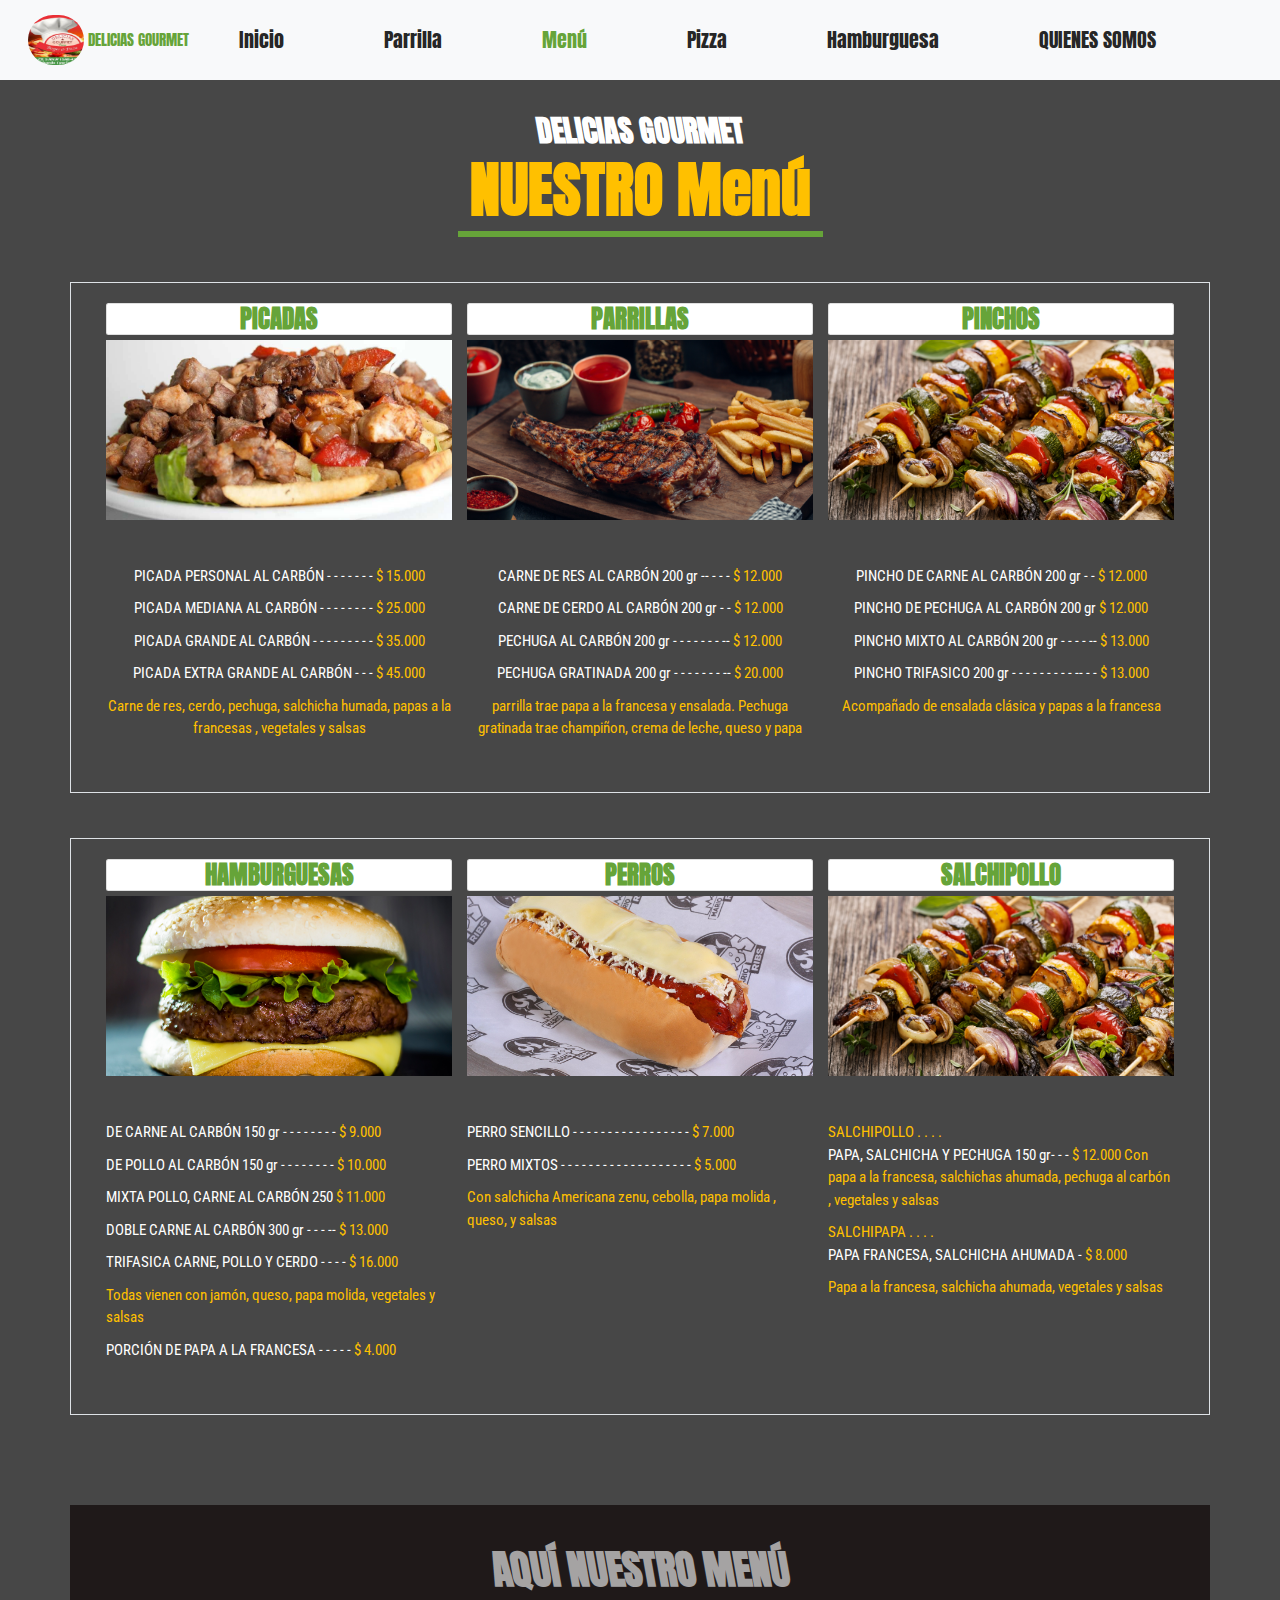
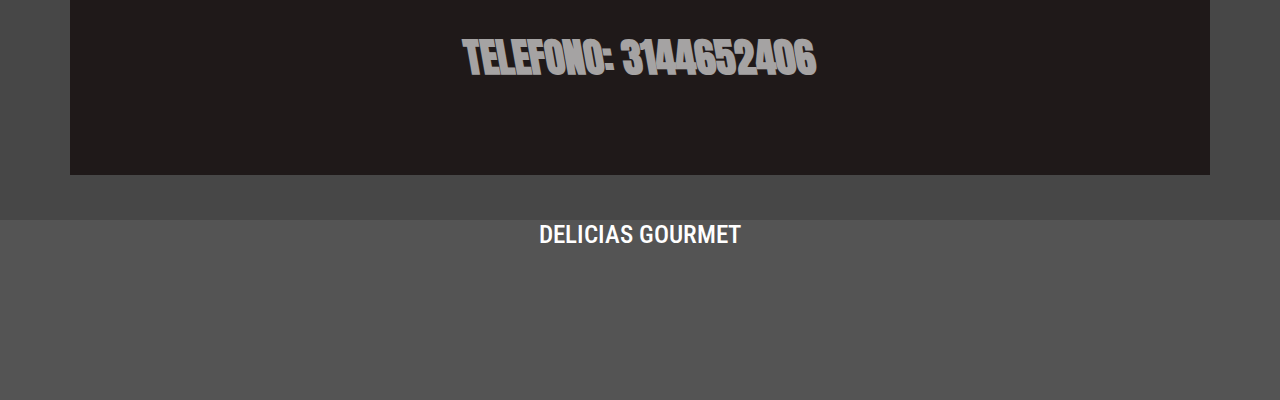
<file: html5/menu.html>
<!DOCTYPE html>
<html lang="en">
  <head>
    <!-- Required meta tags -->
    <meta charset="utf-8" />
    <meta name="viewport" content="width=device-width, initial-scale=1" />
    <link rel="preconnect" href="https://fonts.googleapis.com" />
    <link rel="preconnect" href="https://fonts.gstatic.com" crossorigin />
    <link
      href="https://fonts.googleapis.com/css2?family=ZCOOL+QingKe+HuangYou&display=swap"
      rel="stylesheet"
    />
    <!-- titulos -->
    <link rel="preconnect" href="https://fonts.googleapis.com" />
    <link rel="preconnect" href="https://fonts.gstatic.com" crossorigin />
    <link
      href="https://fonts.googleapis.com/css2?family=Anton&display=swap"
      rel="stylesheet"
    />
    <!-- botones -->
    <link rel="preconnect" href="https://fonts.googleapis.com" />
    <link rel="preconnect" href="https://fonts.gstatic.com" crossorigin />
    <link
      href="https://fonts.googleapis.com/css2?family=Lobster+Two&display=swap"
      rel="stylesheet"
    />

    <!-- texto cuerpo -->
    <link rel="preconnect" href="https://fonts.googleapis.com" />
    <link rel="preconnect" href="https://fonts.gstatic.com" crossorigin />
    <link
      href="https://fonts.googleapis.com/css2?family=Roboto+Condensed&display=swap"
      rel="stylesheet"
    />

    <!-- Bootstrap CSS -->
    <link rel="icon" href="../img/logo.png" type="img" />
    <link href="../bootstrap/css/bootstrap.min.css" rel="stylesheet" />

    <link rel="stylesheet" href="../css/ind.css" />
    <title>Pizza</title>
  </head>
  <body>
    <!-- SECTION DONDE VA NAV -->
    <nav class="navbar navbar-expand-lg navbar-light bg-light">
      <div class="container-fluid">
        <div class="logo">
          <a href="../ind.html" class="header-logo">
            <span>
              <img
                src="../img/logo.png"
                alt=""
                class="img-titulo rounded-pill"
              />
              <span class="I Love">DELICIAS GOURMET</span>
            </span>
          </a>
        </div>
        <button
          class="navbar-toggler"
          type="button"
          data-bs-toggle="collapse"
          data-bs-target="#navbarSupportedContent"
          aria-controls="navbarSupportedContent"
          aria-expanded="false"
          aria-label="Toggle navigation"
        >
          <span class="navbar-toggler-icon"></span>
        </button>
        <div class="collapse navbar-collapse" id="navbarSupportedContent">
          <ul class="navbar-nav me-auto mb-2 mb-lg-0">
            <li class="nav-item text-secondary">
              <a href="../index.html">Inicio</a>
            </li>
            <li class="nav-item">
              <a href="parrilla.html">Parrilla</a>
            </li>
            <li class="nav-item">
              <a href="menu.html" class="active">Menú</a>
            </li>
            <li class="nav-item">
              <a href="pizza.html"> Pizza </a>
            </li>
            <li class="nav-item">
              <a href="hamburguesa.html"> Hamburguesa </a>
            </li>
            <li class="nav-item">
              <a href="quienSomos.html" > QUIENES SOMOS </a>
            </li>
          </ul>
        </div>
      </div>
    </nav>
    <br /><br /><br /><br /><br />
    <section>
      <div class="container">
        <div class="row justify-content-center">
          <div class="col"></div>
          <div class="col menu-delicias text-center">
            <h3>  DELICIAS GOURMET</h3>
            <h2> NUESTRO Menú</h2>
            <div class="linea"></div>
          </div>
          <div class="col"></div>
        </div>
      </div>
    </section>
    <br /><br />
    <section>
      <div class="container border text-center ">
        <div class="row justify-content-center menu-parrilla">
          <div class="col-xs-12 col-sm-12 col-md-11 col-lg-6 col-xl-4 col-xxl-4">
            <div class="">
              <h2 class="card text-center">PICADAS</h2>
              <img src="../img/picada.jpg" alt="" />
            </div>
            <br /><br />
            <div class="">
              <p>
                PICADA PERSONAL AL CARBÓN - - - - - - -
                <span class="picada">$ 15.000</span>
              </p>
              <p>
                PICADA MEDIANA AL CARBÓN - - - - - - - -
                <span class="picada">$ 25.000</span>
              </p>
              <p>
                PICADA GRANDE AL CARBÓN - - - - - - - - -
                <span class="picada">$ 35.000</span>
              </p>
              <p>
                PICADA EXTRA GRANDE AL CARBÓN - - -
                <span class="picada">$ 45.000</span>
              </p>
              <p>
                <span class="picada"
                  >Carne de res, cerdo, pechuga, salchicha humada, papas a la
                  francesas , vegetales y salsas</span
                >
              </p>
            </div>
            <br>
          </div>
          <div class="col-xs-12 col-sm-12 col-md-11 col-lg-6 col-xl-4 col-xxl-4 ">
            <div class="">
              <h2 class="card text-center">PARRILLAS</h2>

              <img src="../img/parrilla3.jpg" alt="" />
            </div>
            <br /><br />
            <div class="">
              <p>
                CARNE DE RES AL CARBÓN 200 gr -- - - -
                <span class="picada">$ 12.000</span>
              </p>
              <p>
                CARNE DE CERDO AL CARBÓN 200 gr - -
                <span class="picada">$ 12.000</span>
              </p>
              <p>
                PECHUGA AL CARBÓN 200 gr - - - - - - - --
                <span class="picada">$ 12.000</span>
              </p>
              <p>
                PECHUGA GRATINADA 200 gr - - - - - - - --
                <span class="picada">$ 20.000</span>
              </p>
              <p>
                <span class="picada"
                  >parrilla trae papa a la francesa y ensalada. Pechuga
                  gratinada trae champiñon, crema de leche, queso y papa</span
                >
              </p>
            </div>
            <br>
          </div>
          <div class="col-xs-12 col-sm-12 col-md-11 col-lg-10 col-xl-4 col-xxl-4">
            <div class="">
              <h2 class="card text-center">PINCHOS</h2>
              <img src="../img/pincho.jpg" alt="" />
            </div>
            <br /><br />
            <div class="">
              <p>
                PINCHO DE CARNE AL CARBÓN 200 gr - -
                <span class="picada">$ 12.000</span>
              </p>
              <p>
                PINCHO DE PECHUGA AL CARBÓN 200 gr
                <span class="picada">$ 12.000</span>
              </p>
              <p class="card-text">
                PINCHO MIXTO AL CARBÓN 200 gr - - - - --
                <span class="picada">$ 13.000</span>
              </p>
              <p class="card-text">
                PINCHO TRIFASICO 200 gr - - - - - - - - - -- - -
                <span class="picada">$ 13.000</span>
              </p>
              <p>
                <span class="picada"
                  >Acompañado de ensalada clásica y papas a la francesa</span
                >
              </p>
            </div>
          </div>
        </div>
      </div>
    </section>
    <br /><br />
    <section>
      <div class="container border text-cente ">
        <div class="row justify-content-center menu-parrilla">
          <div class="col-xs-12 col-sm-12 col-md-11 col-lg-6 col-xl-4 col-xxl-4">
            <div class="">
              <h2 class="card text-center">HAMBURGUESAS</h2>
              <img src="../img/hacarne.jpg" alt="" />
            </div>
            <br /><br />
            <div class="">
              <p>
                DE CARNE AL CARBÓN 150 gr - - - - - - - -
                <span class="picada">$ 9.000</span>
              </p>
              <p>
                DE POLLO AL CARBÓN 150 gr - - - - - - - -
                <span class="picada">$ 10.000</span>
              </p>
              <p class="">
                MIXTA POLLO, CARNE AL CARBÓN 250
                <span class="picada">$ 11.000</span>
              </p>
              <p class="">
                DOBLE CARNE AL CARBÓN 300 gr - - - --
                <span class="picada">$ 13.000</span>
              </p>

              <p class="">
                TRIFASICA CARNE, POLLO Y CERDO - - - -
                <span class="picada">$ 16.000</span>
              </p>

              <p>
                <span class="picada"
                  >Todas vienen con jamón, queso, papa molida, vegetales y
                  salsas</span
                >
              </p>
              <p class="">
                PORCIÓN DE PAPA A LA FRANCESA - - - - -
                <span class="picada">$ 4.000</span>
              </p>
            </div>
            <br>
          </div>
          <div class="col-xs-12 col-sm-12 col-md-11 col-lg-6 col-xl-4 col-xxl-4">
            <div class="">
              <h2 class="card text-center">PERROS</h2>
              <img src="../img/perro.jpg" alt="" />
            </div>
            <br /><br />
            <div class="">
              <p>
                PERRO SENCILLO - - - - - - - - - - - - - - - - -
                <span class="picada">$ 7.000</span>
              </p>
              <p>
                PERRO MIXTOS - - - - - - - - - - - - - - - - - - -
                <span class="picada">$ 5.000</span>
              </p>

              <p>
                <span class="picada"
                  >Con salchicha Americana zenu, cebolla, papa molida , queso, y
                  salsas</span
                >
              </p>
            </div>
            <br>
          </div>
          <div class="col-xs-12 col-sm-12 col-md-11 col-lg-10 col-xl-4 col-xxl-4">
            <div class="">
              <h2 class="card text-center">SALCHIPOLLO</h2>
              <img src="../img/pincho.jpg" alt="" />
            </div>
            <br /><br />
            <div class="">
              <p>
                <span class="picada">SALCHIPOLLO . . . .</span><br />
                PAPA, SALCHICHA Y PECHUGA 150 gr- - -
                <span class="picada">$ 12.000</span>
                <span class="picada"
                  >Con papa a la francesa, salchichas ahumada, pechuga al carbón
                  , vegetales y salsas</span
              </p>
              <p>
                <span class="picada">SALCHIPAPA . . . .</span><br />
                PAPA FRANCESA, SALCHICHA AHUMADA -
                <span class="picada">$ 8.000</span>
              </p>

              <p>
                <span class="picada"
                  > Papa a la francesa, salchicha ahumada, vegetales y salsas</span
                >
              </p>
            </div>
          </div>
        </div>
      </div>
    </section>
    <br /><br /><br /><br />
    <section>
      <div class="container">
        <div class="row containerPizza">
          <div class="col img">
            <h3>aquí nuestro menú</h3>

            <h3>Telefono: 3144652406</h3>
          </div>
        </div>
      </div>
    </section>
    <br /><br />
    <section class="">
      <div class="container-fluid footer-padre">
        <div class="row text-center">
          <h1>DELICIAS GOURMET</h1>
        </div>
        <div class="row">
          <div class="col text-center"></div>
          <div class="col"></div>
        </div>
      </div>
    </section>
    <script src="../bootstrap/js/bootstrap.min.js"></script>
  </body>
</html>
</file>
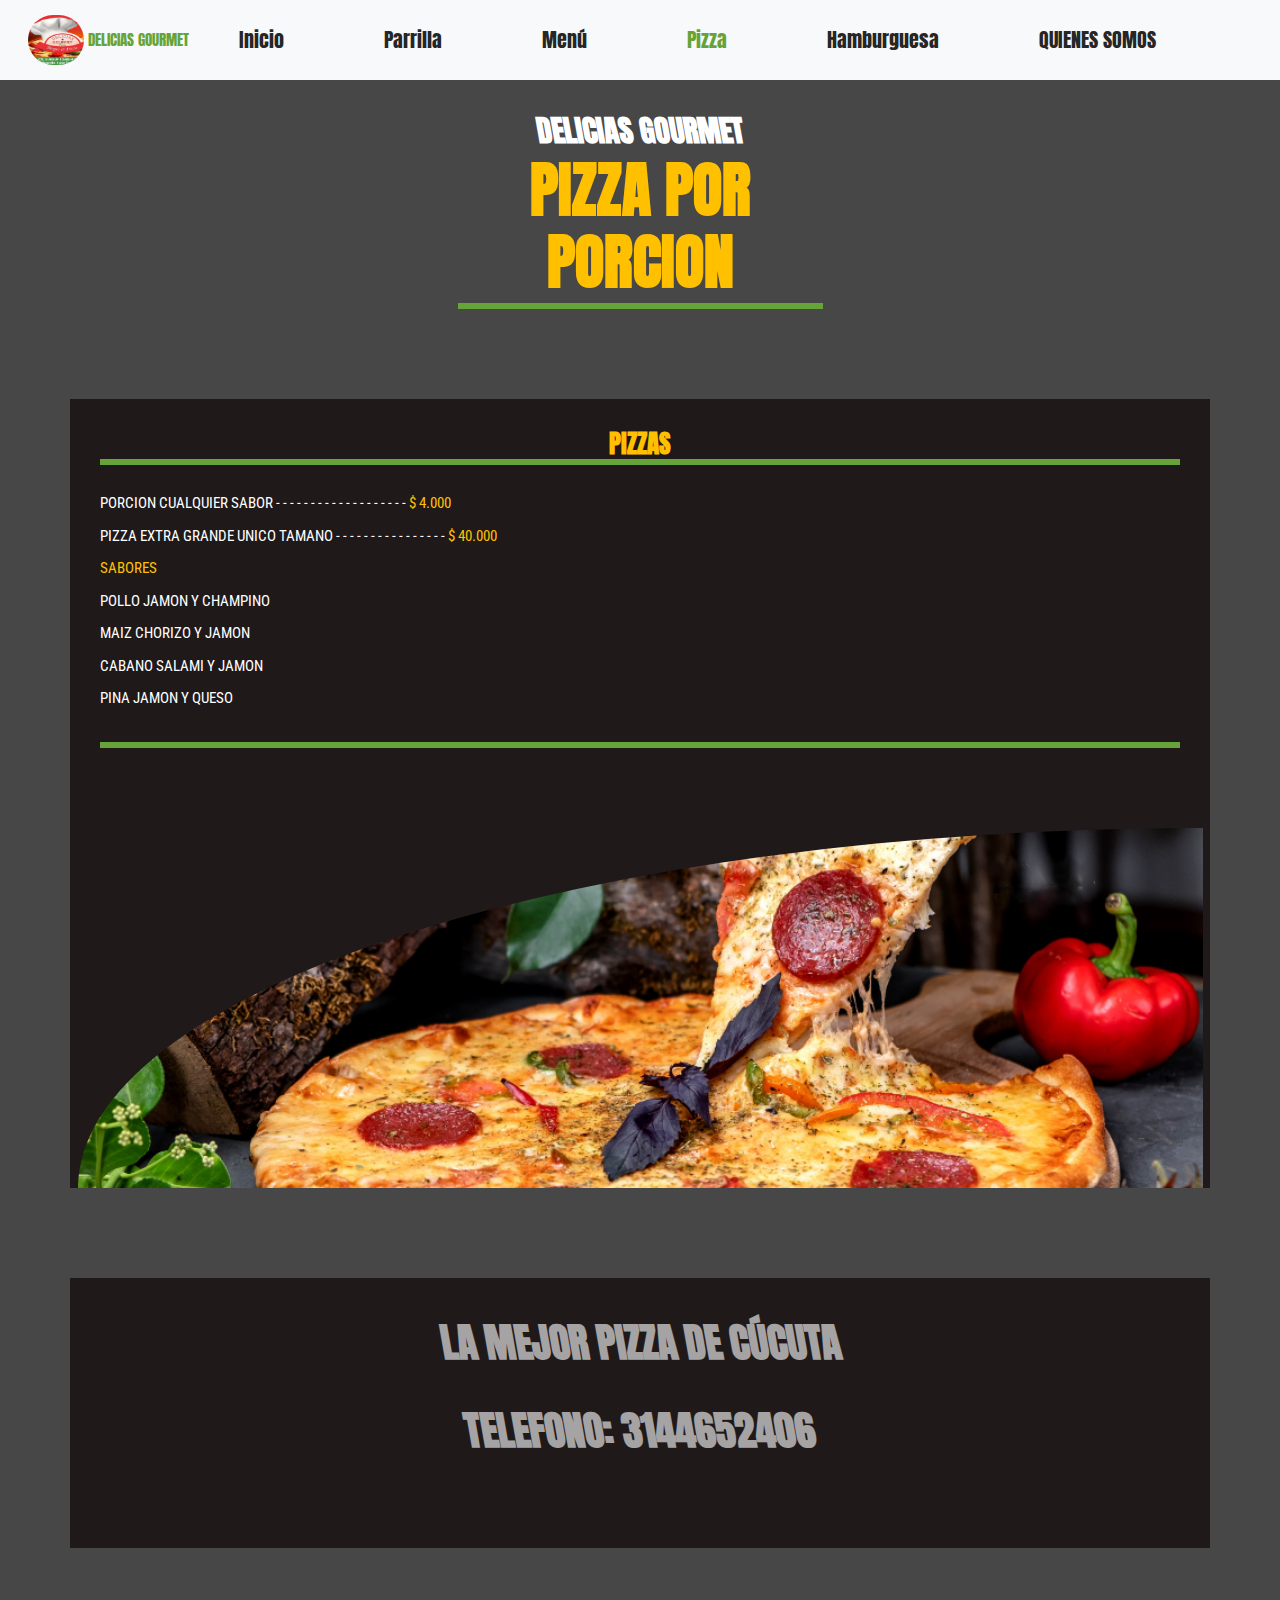
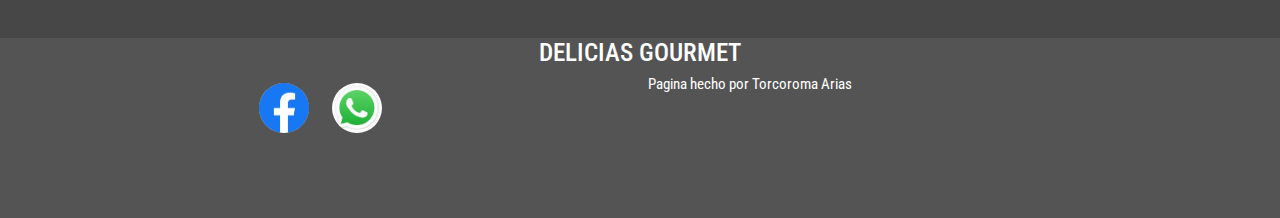
<file: html5/pizza.html>
<!DOCTYPE html>
<html lang="en">
  <head>
    <!-- Required meta tags -->
    <meta charset="utf-8" />
    <meta name="viewport" content="width=device-width, initial-scale=1" />
    <link rel="preconnect" href="https://fonts.googleapis.com" />
    <link rel="preconnect" href="https://fonts.gstatic.com" crossorigin />
    <link
      href="https://fonts.googleapis.com/css2?family=ZCOOL+QingKe+HuangYou&display=swap"
      rel="stylesheet"
    />
    <!-- titulos -->
    <link rel="preconnect" href="https://fonts.googleapis.com" />
    <link rel="preconnect" href="https://fonts.gstatic.com" crossorigin />
    <link
      href="https://fonts.googleapis.com/css2?family=Anton&display=swap"
      rel="stylesheet"
    />
    <!-- botones -->
    <link rel="preconnect" href="https://fonts.googleapis.com" />
    <link rel="preconnect" href="https://fonts.gstatic.com" crossorigin />
    <link
      href="https://fonts.googleapis.com/css2?family=Lobster+Two&display=swap"
      rel="stylesheet"
    />

    <!-- texto cuerpo -->
    <link rel="preconnect" href="https://fonts.googleapis.com" />
    <link rel="preconnect" href="https://fonts.gstatic.com" crossorigin />
    <link
      href="https://fonts.googleapis.com/css2?family=Roboto+Condensed&display=swap"
      rel="stylesheet"
    />

    <!-- Bootstrap CSS -->
    <link rel="icon" href="../img/logo.png" type="img" />
    <link href="../bootstrap/css/bootstrap.min.css" rel="stylesheet" />

    <link rel="stylesheet" href="../css/ind.css" />
    <title>Pizza</title>
  </head>
  <body>
    <!-- SECTION DONDE VA NAV -->
    <nav class="navbar navbar-expand-lg navbar-light bg-light">
      <div class="container-fluid">
        <div class="logo">
          <a href="../ind.html" class="header-logo">
            <span>
              <img
                src="../img/logo.png"
                alt=""
                class="img-titulo rounded-pill"
              />
              <span class="I Love">DELICIAS GOURMET</span>
            </span>
          </a>
        </div>
        <button
          class="navbar-toggler"
          type="button"
          data-bs-toggle="collapse"
          data-bs-target="#navbarSupportedContent"
          aria-controls="navbarSupportedContent"
          aria-expanded="false"
          aria-label="Toggle navigation"
        >
          <span class="navbar-toggler-icon"></span>
        </button>
        <div class="collapse navbar-collapse" id="navbarSupportedContent">
          <ul class="navbar-nav me-auto mb-2 mb-lg-0">
            <li class="nav-item text-secondary">
              <a href="../index.html">Inicio</a>
            </li>
            <li class="nav-item">
              <a href="parrilla.html">Parrilla</a>
            </li>
            <li class="nav-item">
              <a href="menu.html">Menú </a>
            </li>
            <li class="nav-item">
              <a href="pizza.html" class="active"> Pizza </a>
            </li>
            <li class="nav-item">
              <a href="hamburguesa.html"> Hamburguesa </a>
            </li>
            <li class="nav-item">
              <a href="quienSomos.html"> QUIENES SOMOS </a>
            </li>
          </ul>
        </div>
      </div>
    </nav>
    <br /><br /><br /><br /><br />

    <section>
      <div class="container">
        <div class="row justify-content-center">
          <div class="col"></div>
          <div class="col menu-delicias text-center">
            <h3>DELICIAS GOURMET</h3>
            <h2>PIZZA POR PORCION</h2>

            <div class="linea"></div>
          </div>
          <div class="col"></div>
        </div>
      </div>
    </section>
    <br /><br /><br /><br />
    <section>
      <div class="container">
        <div class="row containerPizza">
          <div
            class="col-xs-12 col-sm-12 col-md-12 col-lg-12 col-xl-12 col-xxl-6 contine-text"
          >
            <h2 class="parrilla text-center">PIZZAS</h2>
            <br />
            <p>
              PORCION CUALQUIER SABOR - - - - - - - - - - - - - - - - - - -
              <span class="picada">$ 4.000</span>
            </p>
            <p>
              PIZZA EXTRA GRANDE UNICO TAMANO - - - - - - - - - - - - - - - -
              <span class="picada">$ 40.000</span>
            </p>
            <p>
              <span class="picada">SABORES</span>
            </p>
            <p>POLLO JAMON Y CHAMPINO</p>
            <p>MAIZ CHORIZO Y JAMON</p>
            <p>CABANO SALAMI Y JAMON</p>
            <p>PINA JAMON Y QUESO</p>
            <br />
            <p class="puntos"></p>
          </div>

          <div
            class="col-xs-12 col-sm-12 col-md-12 col-lg-12 col-xl-12 col-xxl-6 imaPizzas"
          >
            <div class="cuadro">
              <img src="../img/bloque1-pizza.jpg" alt="" />
            </div>
          </div>
        </div>
      </div>
    </section>
    <br /><br /><br /><br />
    <section>
      <div class="container">
        <div class="row containerPizza">
          <div class="col img">
            <h3>La mejor pizza de Cúcuta</h3>

            <h3>Telefono: 3144652406</h3>
          </div>
        </div>
      </div>
    </section>
    <br /><br /><br /><br />
    <section class="">
      <div class="container-fluid footer-padre">
        <div class="row text-center">
          <h1>DELICIAS GOURMET</h1>
        </div>
        <div class="row">
          <div class="col text-center">
            <div class="footer-redes">
              <a href="">
                <img src="../img/facebo.png" alt="" />
              </a>
              <a href="tel:#">
                <img src="../img/whasapp.jpeg" alt="" />
              </a>
            </div>
          </div>
          <div class="col">
            <p>Pagina hecho por Torcoroma Arias</p>
          </div>
        </div>
      </div>
    </section>
    <script src="../bootstrap/js/bootstrap.min.js"></script>
  </body>
</html>
</file>
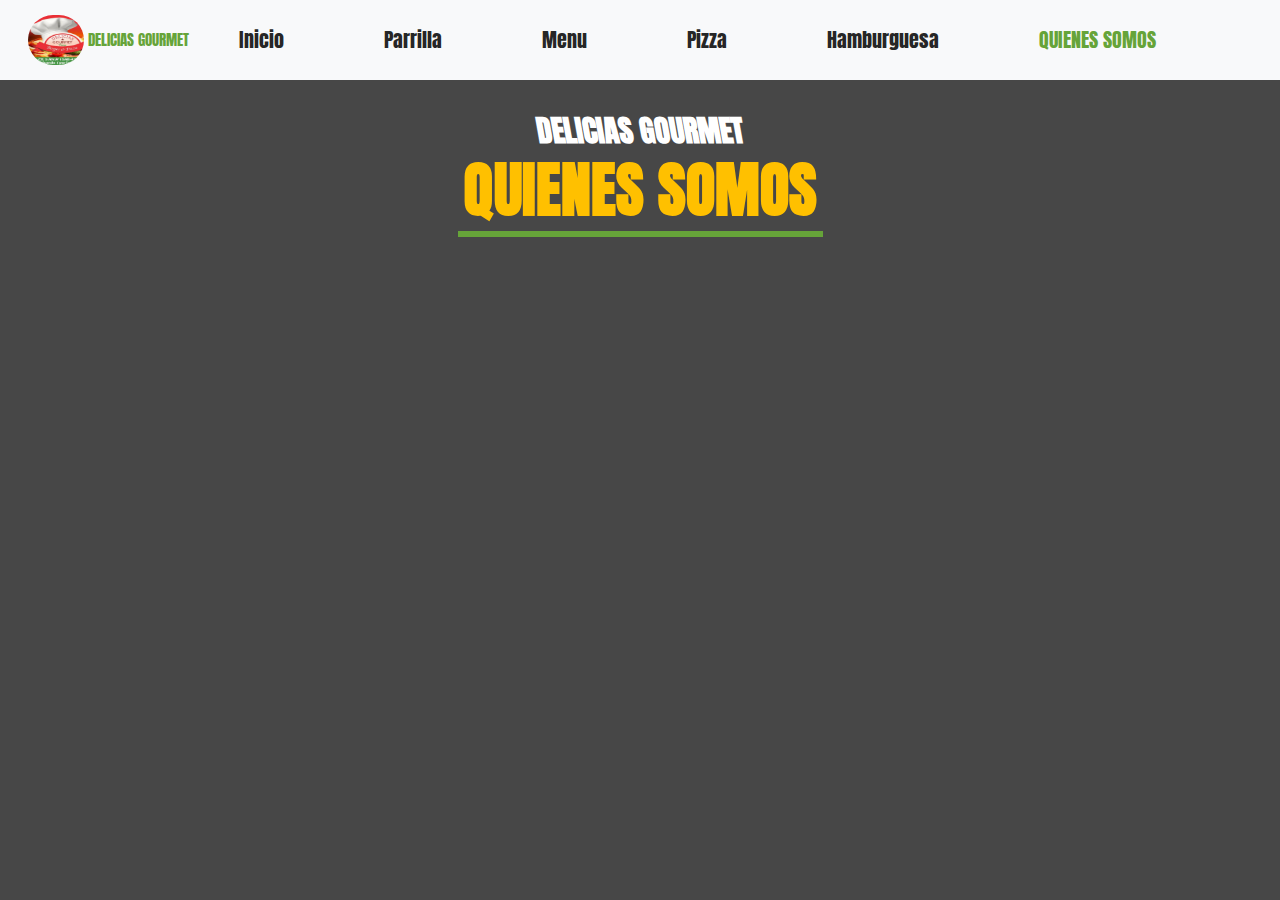
<file: html5/quienSomos.html>
<!DOCTYPE html>
<html lang="en">
  <head>
    <!-- Required meta tags -->
    <meta charset="utf-8" />
    <meta name="viewport" content="width=device-width, initial-scale=1" />
    <link rel="preconnect" href="https://fonts.googleapis.com" />
    <link rel="preconnect" href="https://fonts.gstatic.com" crossorigin />
    <link
      href="https://fonts.googleapis.com/css2?family=ZCOOL+QingKe+HuangYou&display=swap"
      rel="stylesheet"
    />
    <!-- titulos -->
    <link rel="preconnect" href="https://fonts.googleapis.com" />
    <link rel="preconnect" href="https://fonts.gstatic.com" crossorigin />
    <link
      href="https://fonts.googleapis.com/css2?family=Anton&display=swap"
      rel="stylesheet"
    />
    <!-- botones -->
    <link rel="preconnect" href="https://fonts.googleapis.com" />
    <link rel="preconnect" href="https://fonts.gstatic.com" crossorigin />
    <link
      href="https://fonts.googleapis.com/css2?family=Lobster+Two&display=swap"
      rel="stylesheet"
    />

    <!-- texto cuerpo -->
    <link rel="preconnect" href="https://fonts.googleapis.com" />
    <link rel="preconnect" href="https://fonts.gstatic.com" crossorigin />
    <link
      href="https://fonts.googleapis.com/css2?family=Roboto+Condensed&display=swap"
      rel="stylesheet"
    />

    <!-- Bootstrap CSS -->
    <link rel="icon" href="../img/logo.png" type="img" />
    <link href="../bootstrap/css/bootstrap.min.css" rel="stylesheet" />

    <link rel="stylesheet" href="../css/ind.css" />
    <title>Parrilla</title>
  </head>
  <body>
    <!-- SECTION DONDE VA NAV -->
    <nav class="navbar navbar-expand-lg navbar-light bg-light">
      <div class="container-fluid">
        <div class="logo">
          <a href="../ind.html" class="header-logo">
            <span>
              <img
                src="../img/logo.png"
                alt=""
                class="img-titulo rounded-pill"
              />
              <span class="I Love">DELICIAS GOURMET</span>
            </span>
          </a>
        </div>
        <button
          class="navbar-toggler"
          type="button"
          data-bs-toggle="collapse"
          data-bs-target="#navbarSupportedContent"
          aria-controls="navbarSupportedContent"
          aria-expanded="false"
          aria-label="Toggle navigation"
        >
          <span class="navbar-toggler-icon"></span>
        </button>
        <div class="collapse navbar-collapse" id="navbarSupportedContent">
          <ul class="navbar-nav me-auto mb-2 mb-lg-0">
            <li class="nav-item text-secondary">
              <a href="../index.html">Inicio</a>
            </li>
            <li class="nav-item">
              <a href="parrilla.html">Parrilla</a>
            </li>

            <li class="nav-item">
              <a href="menu.html">Menu</a>
            </li>
            <li class="nav-item">
              <a href="pizza.html"> Pizza </a>
            </li>

            <li class="nav-item">
              <a href="hamburguesa.html"> Hamburguesa </a>
            </li>
            <li class="nav-item">
              <a href="quienSomos.html" class="active"> QUIENES SOMOS </a>
            </li>
          </ul>
        </div>
      </div>
    </nav>
    <br /><br /><br /><br /><br />
    <section>
      <div class="container">
        <div class="row justify-content-center">
          <div class="col"></div>
          <div class="col menu-delicias text-center">
            <h3>DELICIAS GOURMET</h3>
            <h2>QUIENES SOMOS</h2>
            <div class="linea"></div>
          </div>
          <div class="col"></div>
        </div>
      </div>
    </section>
    <script src="../bootstrap/js/bootstrap.min.js"></script>
  </body>
</html>
</file>
<file: css/ind.css>
body {
  background-color: #474747;
  font-size: 1.5rem;
  /* overflow: initial; */
  overflow-x: hidden;
  color: #fff;
  margin: 0px;
  padding: 0px;
  box-sizing: border-box;
  font-family: "Roboto Condensed", sans-serif;
}
html {
  font-size: 62.5%;
}

h2 {
  font-size: 2.5rem;
  color: #ffc000;
  font-weight: bold;
  font-family: "Anton", sans-serif;
}

h3 {
  font-size: 2rem;
  color: #fff;
  font-family: "Anton", sans-serif;
  transform: skew(10deg);
}
h4 {
  font-family: "Anton", sans-serif;
  color: #ffc000;
  transform: skew(10deg);
}
a {
  text-decoration: none;
}
.btn {
  position: relative;
  font-size: 20px;
  width: 40%;
  color: #fff;
  background-color: #66a439;
  font-family: "Lobster Two", cursive;
  border: solid 3px transparent;
  box-sizing: border-box;
  margin: auto;
  z-index: 1;
}

.btn:hover {
  color: #000;
  background: #fff;
  border: solid 2px #ffc000;
  transform: scale(1.1);
  transition: calc(1s);
}
/* SECTION NAV */
.navbar {
  position: fixed;
  top: 0px;
  z-index: 5;
  width: 100%;
  right: 0;
  display: flex;
  align-items: center;
  /* border: #6ecb63 solid 3px; */
}
.nav-item {
  text-align: center;
  margin: 2rem;
  box-sizing: border-box;
}

.nav-item a {
  color: #262626;
  text-decoration: none;
  width: 100%;
  margin: 25px;
  font-size: 2rem;
  padding: 5px;
  text-align: center;
  font-family: "Anton", sans-serif;
}
.nav-item a.active {
  color: #66a439;
}
.nav-item a:hover {
  color: #66a439;
}
/* COLOR BOTON  RESPOSIVE NAV*/
.navbar-toggler {
  background-color: #66a439;
}
/* EL LOGO NAV */
.header-logo {
  color: #66a439;
  font-family: "Anton", sans-serif;
}
.header-logo:hover {
  color: #66a439;
}

.img-titulo {
  font-family: "Lobster Two", cursive;
  margin: auto;
  width: 56px;
  height: 50px;
  margin-left: 2rem;
  box-sizing: border-box;
}
/* SECTION DEL CARRUSEL */

.carousel-item > * h5 {
  font-size: 4rem;
}
.carousel-item > * {
  font-family: "Anton", sans-serif;
  color: rgb(233, 236, 33);
  font-size: 2rem;
}
.carousel-item img {
  height: 100vh;
  overflow: hidden;
  object-fit: cover;
}

/* SECTION DE BIENVENIDA */
.top {
  position: relative;
  top: 3rem;
}
/* SECTION DE GALERIA-1 */

.bloque1-img-pequena {
  cursor: pointer;
}
.bloque1-img-pequena img {
  width: 95%;
  margin: 5px;
  /* opacity: 0.8; */
}

.hover {
  width: 0%;
  height: 0vh;
  background-color: #1f1919;
  position: absolute;
  top: 0px;
  display: flex;
  justify-content: center;
  align-items: center;
  overflow: hidden;
}
.hover h1 {
  color: aliceblue;
  text-shadow: 1px 1px 1px black;
  font-size: 2rem;
  text-transform: uppercase;
}
.box:hover {
  width: 100%;
}

/* INFORMACION DE LA INFORMCION DEL DELICIAS  */
.separar {
  margin: 10px;
  /* border: solid 1px palevioletred; */
}
.bloque3Img {
  width: 100%;
  border-radius: 5px;
  color: #545454;
}
.bloque3Img:hover {
  transform: scale(1.1);
  transition: calc(1s);
}

/* SECTION DE ICON */

.bloque-icon img {
  background-color: khaki;
  cursor: pointer;
  width: 25%;
  margin: 50px;
  padding: 5px;
}
/* IMAGEN DE FONDO */
.imagen-fondo {
  background-image: url("../img/pincho.jpg");
  background-repeat: no-repeat;
  background-size: cover;
  background-attachment: fixed;
  background-position: center;
  overflow: hidden;
  width: 100%;
  position: relative;
}

.manto2 {
  position: relative;
}
.manto {
  position: absolute;
  top: 0px;
  height: 100vh;
  width: 100%;
  background: #121212;
  opacity: 0.6;
}
.parrafo-img-fondo {
  position: relative;
  z-index: 1;
  color: #e0e693;
  font-family: "Lobster Two", cursive;
  font-size: 2rem;
}
.parrafo-haga-pedi {
  position: relative;
  z-index: 1;
  color: #fff;
  font-size: 5rem;
}
/* IMAGENES DE  GALERIA */

.bloque5-img img {
  /* width: 100%; */
  border-radius: 2%;
  /* border: solid 3px #e0e693; */
}
.footer-padre {
  width: 100%;
  height: 20vh;
  /* background-color: #262626; */
  background-color: #545454;
}
/* hover */
.capa {
  width: 100%;
  /* height: 50vh; */
  text-align: center;
  overflow: hidden;
  position: relative;
  margin: 1.3%;
  border-radius: 10px;
  /* imagen pequena */
}

.capa img {
  width: 100%;
  height: 100%;
  object-fit: cover;
}
.capa .hover {
  width: 0%;
  height: 50vh;
  background-color: rgb(56, 53, 53, 0.568);
  position: absolute;
  top: 0px;
  display: flex;
  justify-content: center;
  align-items: center;
  overflow: hidden;
  transition: 0.4s all;
}

.hover h2 {
  color: rgb(217, 198, 235);
  text-shadow: 1px 1px 1px black;
  font-size: 2rem;
  text-transform: uppercase;
}

.capa:hover .hover {
  width: 100%;
}
/* SECTION DE PARRILLA */
.section {
  display: flex;
  justify-content: center;
  align-items: center;
}
.cont-img {
  width: 15%;
  margin: 10px;
  text-align: center;
  overflow: hidden;
  position: relative;
  border-radius: 50%;
}
.cont-img img {
  width: 200px;
  height: 20vh;
  border-radius: 50%;
  object-fit: cover;

  box-shadow: 0 4px 8px 0 rgba(11, 12, 12, 0.2),
    0 6px 20px 0 rgba(15, 14, 14, 0.19);
}

.cont-img .box {
  width: 0%;
  height: 25vh;
  background-color: rgb(56, 53, 53, 0.568);
  position: absolute;
  top: 0px;
  display: flex;
  justify-content: center;
  align-items: center;
  overflow: hidden;
  transition: 0.4s all;
}
.box h1 {
  color: rgb(217, 198, 235);
  text-shadow: 1px 1px 1px black;
  font-size: 2rem;
  text-transform: uppercase;
}
.cont-img:hover .box {
  width: 100%;
}
.puntos,
.parrilla {
  border-bottom: 6px solid #66a439;
  width: 100%;
  object-fit: cover;
}
.cuadro-img img {
  width: 100%;
  outline: none;
  border-radius: 0% 100% 0px 0%;
  margin-top: 4rem;
  object-fit: cover;
  border: solid 2px #66a439;
}

.cuadro-img2 img {
  width: 100%;
  border-radius: 100% 0% 0px 0%;
  margin-top: 4.5rem;
  object-fit: cover;
  /* border: solid 2px #f8f8ee; */
}
/* segundo bloque */
.img-original img {
  width: 100%;
  height: 60vh;
  object-fit: cover;
}
.containerParrilla div {
  /* padding: 3rem; */
  /* margin: 1rem; */
}
.picada {
  color: #ffc000;
}
/* secion del menu */

.menu-delicias h2 {
  font-size: 6rem;
  font-weight: bold;
}
.menu-delicias h3 {
  font-size: 3rem;
  font-weight: bold;
}
.linea {
  width: 100%;
  border-bottom: 6px solid #66a439;
}
.menu-parrilla {
  /* padding: 2rem; */
  margin: 2rem;
  box-sizing: border-box;
}
.menu-parrilla img {
  width: 100%;
  height: 20vh;
  object-fit: cover;
}

.menu-parrilla h2 {
  width: 100%;
  color: #66a439;
}
/* section de la piza */

.containerPizza,
.containerHamburguesa,
.containerParrilla {
  background-color: #1f1919;
  object-fit: cover;
  box-sizing: border-box;
  /* height: 50vh; */
}
.contine-text {
  padding: 3rem;
}
.img {
  background-image: url("../img/galeria-parrilla.jpg");
  background-repeat: no-repeat;
  background-size: cover;
  background-attachment: fixed;
  background-position: center;
  overflow: hidden;
  width: 100%;
  height: 30vh;
  position: relative;
  opacity: 0.6;
}
.cuadro {
  background-color: #1f1919;
}
.img h3 {
  text-transform: uppercase;
  font-weight: bold;
  font-size: 4rem;
  margin-top: 4rem;
  display: block;
  justify-content: center;
  align-items: center;
  text-align: center;
}

.imaPizzas img {
  width: 100%;
  outline: none;
  border-radius: 100% 0% 0px 0%;
  margin-top: 4rem;
  height: 40vh;
  object-fit: cover;
}

/* FOOTER PAGINA  */
.footer-redes img {
  width: 5rem;
  border-radius: 50%;
  margin: 10px;
}
</file>
